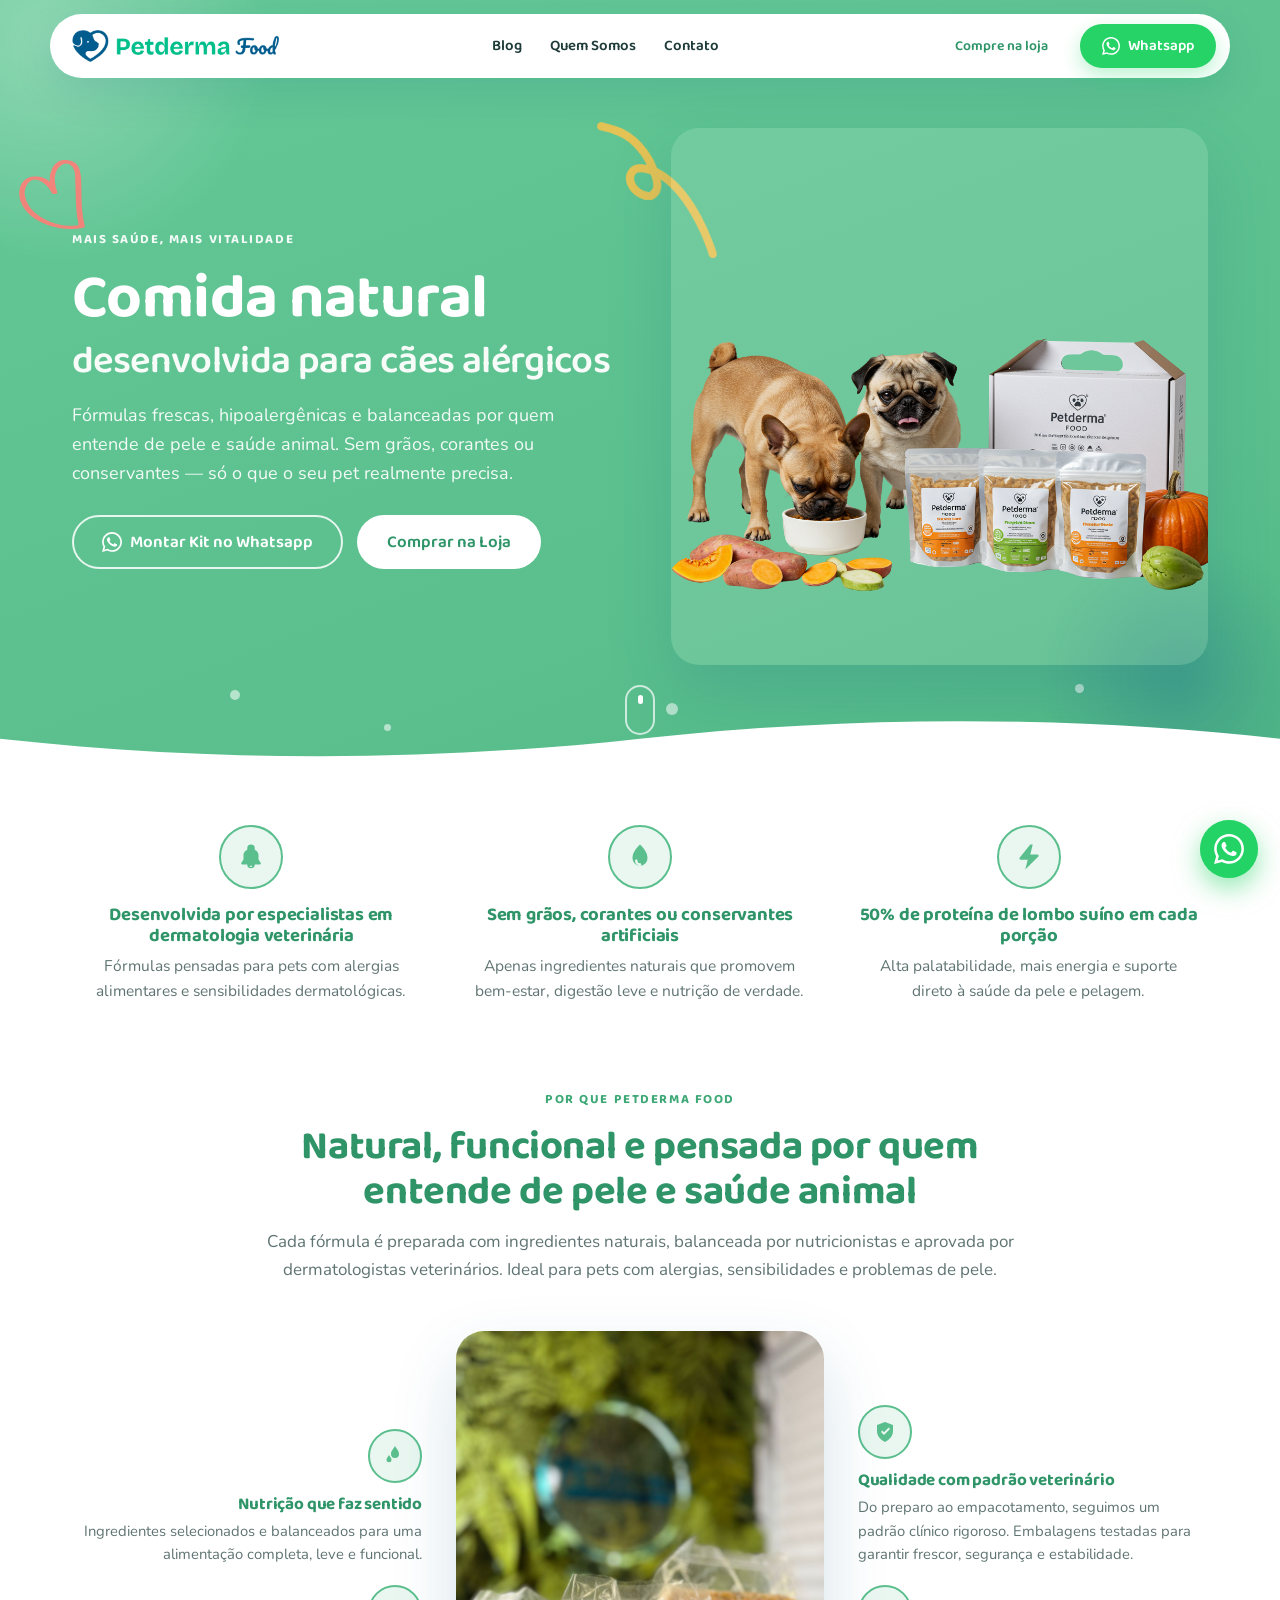
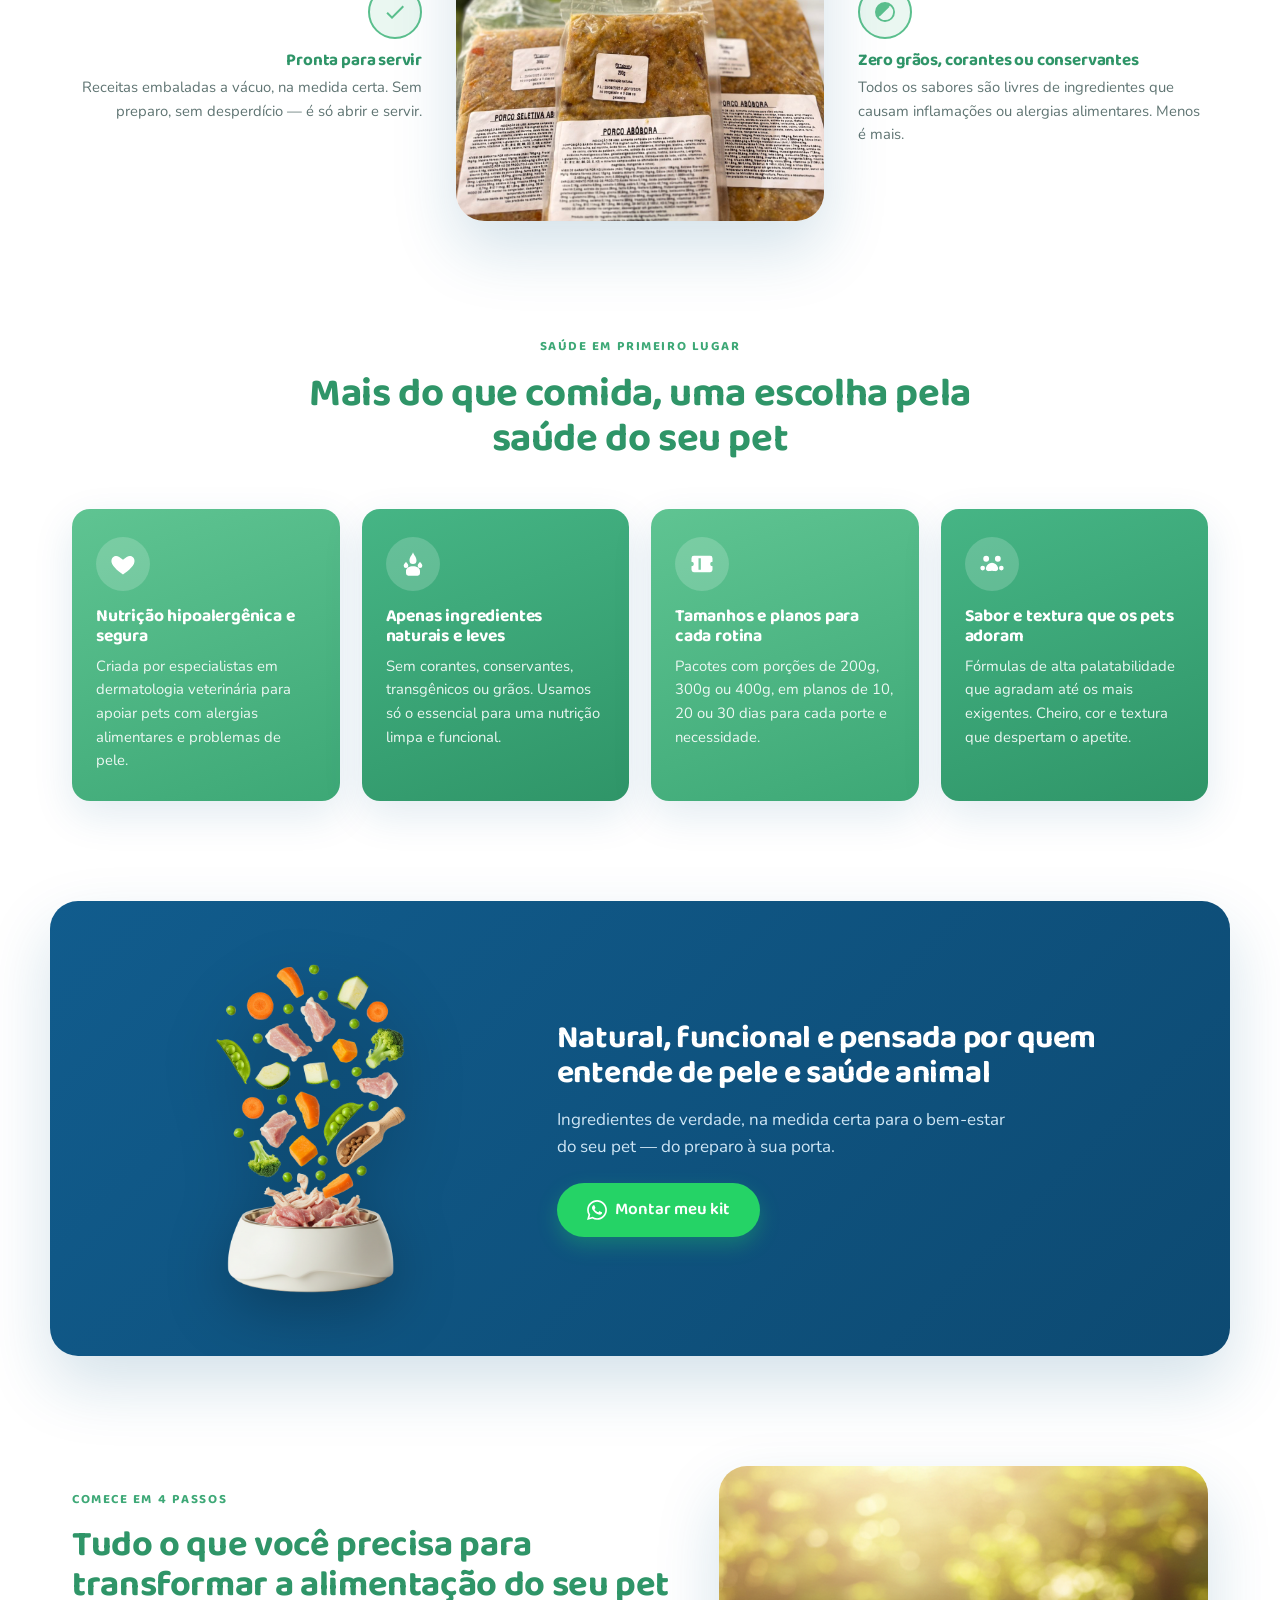
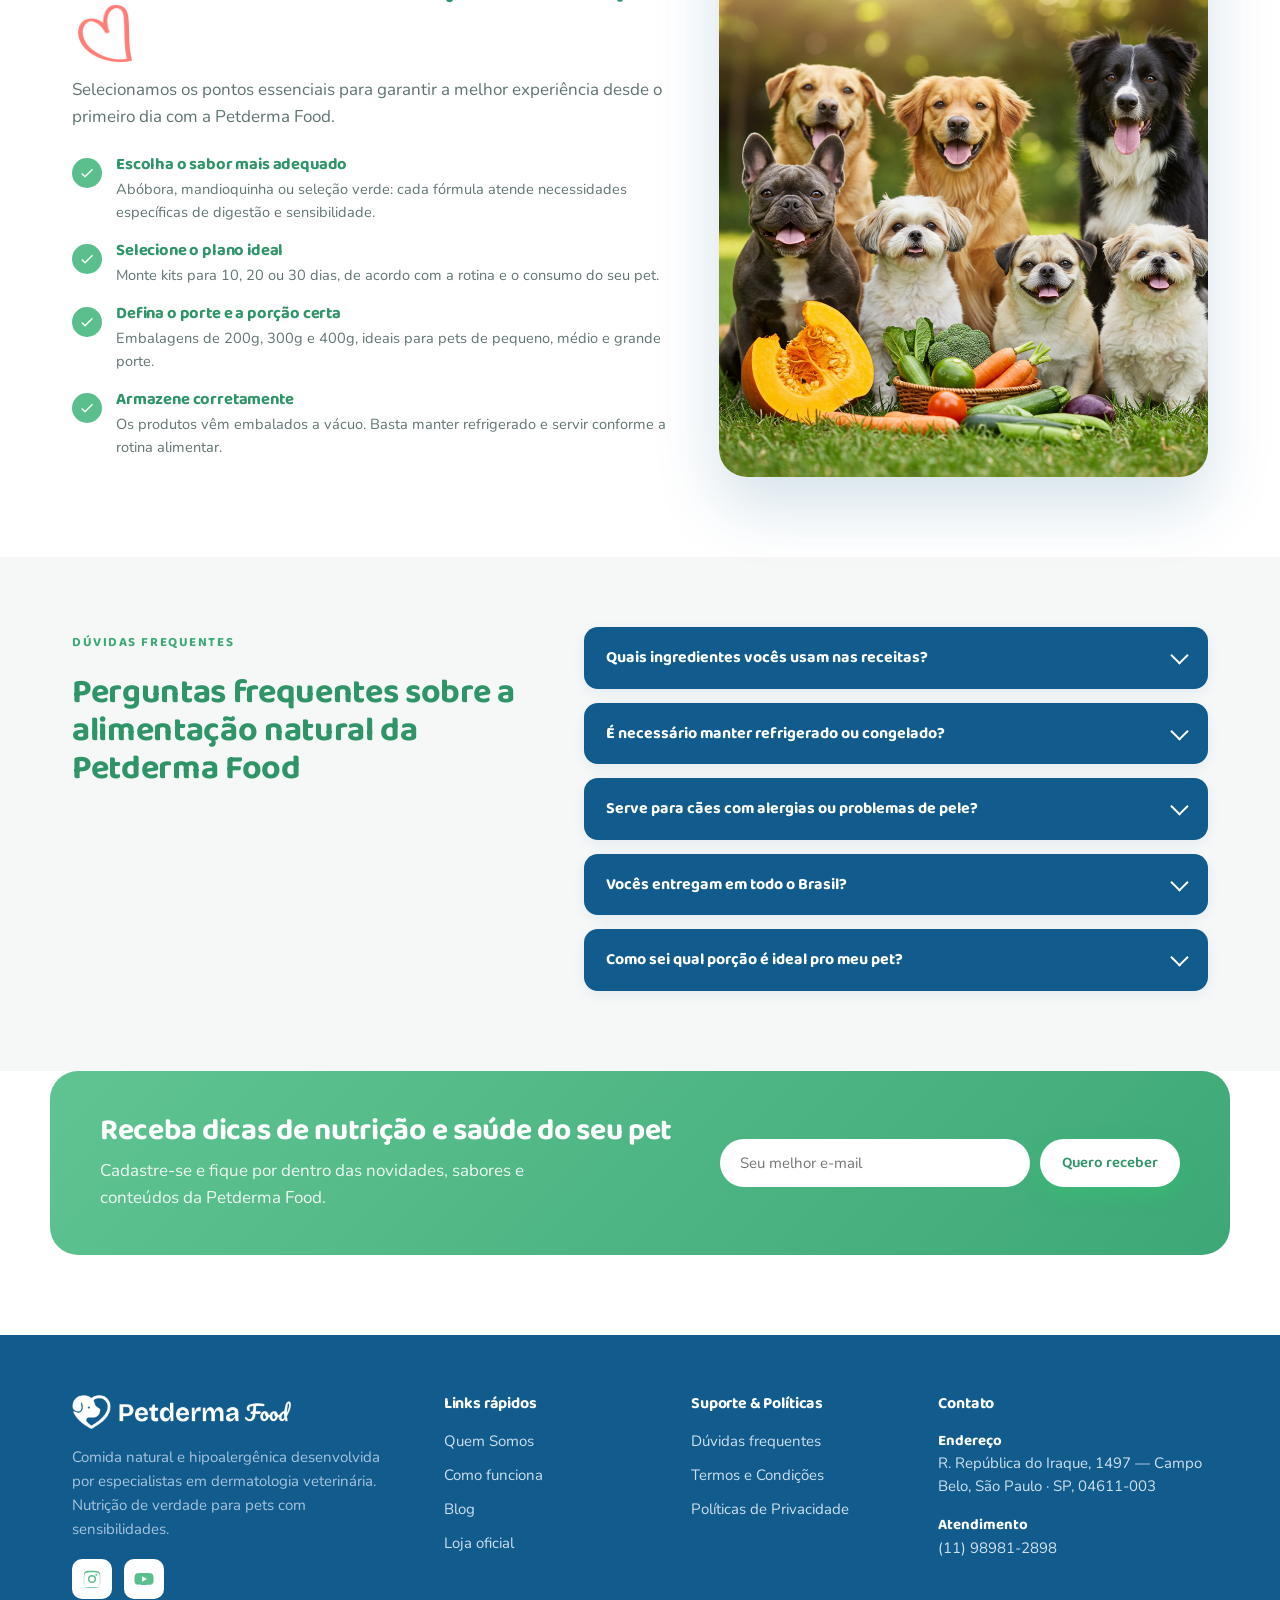
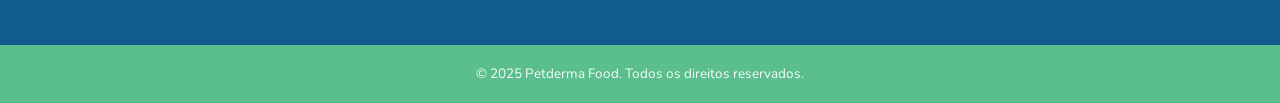
<file: index.html>
<!doctype html>
<html lang="pt-BR">
<head>
<meta charset="UTF-8">
<meta name="viewport" content="width=device-width, initial-scale=1">
<title>Petderma Food — Comida Natural para Cães e Gatos | Hipoalergênica</title>
<meta name="description" content="Comida natural balanceada formulada por veterinários dermatologistas. Hipoalergênica, sem grãos, corantes ou conservantes. Receba fresquinha em casa.">
<link rel="canonical" href="https://petdermafood.com.br/">
<meta name="robots" content="index, follow">

<!-- Open Graph -->
<meta property="og:type" content="website">
<meta property="og:title" content="Ração Natural Premium para Cães e Gatos — Petderma Food">
<meta property="og:description" content="Receitas frescas que cuidam da pele e da pelagem do seu pet. Desenvolvida por especialistas em dermatologia veterinária.">
<meta property="og:image" content="assets/img/hero.png">
<meta property="og:url" content="https://petdermafood.com.br/">
<meta name="twitter:card" content="summary_large_image">

<link rel="icon" type="image/png" href="assets/img/logo-mark.png">
<link rel="preconnect" href="https://fonts.googleapis.com">
<link rel="preconnect" href="https://fonts.gstatic.com" crossorigin>
<link href="https://fonts.googleapis.com/css2?family=Nunito:ital,wght@0,400;0,600;0,700;0,800;0,900;1,700&family=Baloo+2:wght@500;600;700;800&display=swap" rel="stylesheet">
<link rel="stylesheet" href="assets/css/styles.css">
</head>
<body>

<!-- ===== Header (pílula branca flutuante) ===== -->
<header class="header" id="top">
  <div class="header__pill">
    <a href="#top" class="header__logo" aria-label="Petderma Food — início">
      <img src="assets/img/logo.png" alt="Petderma Food" width="200" height="31">
    </a>

    <nav class="nav" id="nav">
      <a href="https://blog.petdermafood.com.br/">Blog</a>
      <a href="#beneficios">Quem Somos</a>
      <a href="#contato">Contato</a>
    </nav>

    <div class="header__actions">
      <a href="https://petdermastore.com.br/" class="btn btn--ghost" target="_blank" rel="noopener">Compre na loja</a>
      <a href="https://api.whatsapp.com/send/?phone=5511989812898&text=Ol%C3%A1%21%20Acessei%20o%20site%20da%20Petderma%20Food%20e%20gostaria%20de%20saber%20como%20funciona%20a%20escolha%20do%20kit%20ideal%20para%20meu%20pet." class="btn btn--whats" target="_blank" rel="noopener">
        <svg viewBox="0 0 24 24" width="18" height="18" aria-hidden="true"><path fill="currentColor" d="M.057 24l1.687-6.163c-1.041-1.804-1.588-3.849-1.587-5.946.003-6.556 5.338-11.891 11.893-11.891 3.181.001 6.167 1.24 8.413 3.488 2.245 2.248 3.481 5.236 3.48 8.414-.003 6.557-5.338 11.892-11.893 11.892-1.99-.001-3.951-.5-5.688-1.448l-6.305 1.654zm6.597-3.807c1.676.995 3.276 1.591 5.392 1.592 5.448 0 9.886-4.434 9.889-9.885.002-5.462-4.415-9.89-9.881-9.892-5.452 0-9.887 4.434-9.889 9.884-.001 2.225.651 3.891 1.746 5.634l-.999 3.648 3.742-.981zm11.387-5.464c-.074-.124-.272-.198-.57-.347-.297-.149-1.758-.868-2.031-.967-.272-.099-.47-.149-.669.149-.198.297-.768.967-.941 1.165-.173.198-.347.223-.644.074-.297-.149-1.255-.462-2.39-1.475-.883-.788-1.48-1.761-1.653-2.059-.173-.297-.018-.458.13-.606.134-.133.297-.347.446-.521.151-.172.2-.296.3-.495.099-.198.05-.372-.025-.521-.075-.148-.669-1.611-.916-2.206-.242-.579-.487-.501-.669-.51l-.57-.01c-.198 0-.52.074-.792.372s-1.04 1.016-1.04 2.479 1.065 2.876 1.213 3.074c.149.198 2.095 3.2 5.076 4.487.709.306 1.263.489 1.694.626.712.226 1.36.194 1.872.118.571-.085 1.758-.719 2.006-1.413.248-.695.248-1.29.173-1.414z"/></svg>
        Whatsapp
      </a>
    </div>

    <button class="nav-toggle" id="navToggle" aria-label="Abrir menu" aria-expanded="false">
      <span></span><span></span><span></span>
    </button>
  </div>
</header>

<!-- ===== Hero (fundo verde) ===== -->
<section class="hero">
  <span class="hero__blob hero__blob--a" aria-hidden="true"></span>
  <span class="hero__blob hero__blob--b" aria-hidden="true"></span>
  <img src="assets/img/doodle-noodle.png" class="hero__doodle hero__doodle--1" alt="" aria-hidden="true">
  <img src="assets/img/doodle-heart.png" class="hero__doodle hero__doodle--2" alt="" aria-hidden="true">
  <div class="container hero__inner">
    <div class="hero__copy">
      <p class="eyebrow eyebrow--light anim" style="--d:.05s">Mais saúde, mais vitalidade</p>
      <h1 class="hero__title anim" style="--d:.15s">Comida natural
        <span class="hero__title-sub">desenvolvida para cães alérgicos</span>
      </h1>
      <p class="hero__lead anim" style="--d:.25s">Fórmulas frescas, hipoalergênicas e balanceadas por quem entende de pele e saúde animal. Sem grãos, corantes ou conservantes — só o que o seu pet realmente precisa.</p>
      <div class="hero__cta anim" style="--d:.35s">
        <a href="https://api.whatsapp.com/send/?phone=5511989812898&text=Ol%C3%A1%21%20Acessei%20o%20site%20da%20Petderma%20Food%20e%20gostaria%20de%20montar%20o%20kit%20ideal%20para%20meu%20pet." class="btn btn--lg btn--hero-outline" target="_blank" rel="noopener">
          <svg viewBox="0 0 24 24" width="20" height="20" aria-hidden="true"><path fill="currentColor" d="M.057 24l1.687-6.163c-1.041-1.804-1.588-3.849-1.587-5.946.003-6.556 5.338-11.891 11.893-11.891 3.181.001 6.167 1.24 8.413 3.488 2.245 2.248 3.481 5.236 3.48 8.414-.003 6.557-5.338 11.892-11.893 11.892-1.99-.001-3.951-.5-5.688-1.448l-6.305 1.654zm6.597-3.807c1.676.995 3.276 1.591 5.392 1.592 5.448 0 9.886-4.434 9.889-9.885.002-5.462-4.415-9.89-9.881-9.892-5.452 0-9.887 4.434-9.889 9.884-.001 2.225.651 3.891 1.746 5.634l-.999 3.648 3.742-.981zm11.387-5.464c-.074-.124-.272-.198-.57-.347-.297-.149-1.758-.868-2.031-.967-.272-.099-.47-.149-.669.149-.198.297-.768.967-.941 1.165-.173.198-.347.223-.644.074-.297-.149-1.255-.462-2.39-1.475-.883-.788-1.48-1.761-1.653-2.059-.173-.297-.018-.458.13-.606.134-.133.297-.347.446-.521.151-.172.2-.296.3-.495.099-.198.05-.372-.025-.521-.075-.148-.669-1.611-.916-2.206-.242-.579-.487-.501-.669-.51l-.57-.01c-.198 0-.52.074-.792.372s-1.04 1.016-1.04 2.479 1.065 2.876 1.213 3.074c.149.198 2.095 3.2 5.076 4.487.709.306 1.263.489 1.694.626.712.226 1.36.194 1.872.118.571-.085 1.758-.719 2.006-1.413.248-.695.248-1.29.173-1.414z"/></svg>
          Montar Kit no Whatsapp
        </a>
        <a href="https://petdermastore.com.br/" class="btn btn--lg btn--hero-solid" target="_blank" rel="noopener">Comprar na Loja</a>
      </div>
    </div>
    <div class="hero__media anim" style="--d:.3s">
      <img src="assets/img/kit-box.png" alt="Kit Petderma Food com cães, caixa e sachês de comida natural" width="1024" height="1024">
    </div>
  </div>
  <span class="hero__spark" style="left:18%;bottom:8%;width:10px;height:10px;animation-duration:7s;animation-delay:0s" aria-hidden="true"></span>
  <span class="hero__spark" style="left:30%;bottom:4%;width:7px;height:7px;animation-duration:9s;animation-delay:1.2s" aria-hidden="true"></span>
  <span class="hero__spark" style="left:52%;bottom:6%;width:12px;height:12px;animation-duration:8s;animation-delay:2.4s" aria-hidden="true"></span>
  <span class="hero__spark" style="left:68%;bottom:3%;width:6px;height:6px;animation-duration:10s;animation-delay:.6s" aria-hidden="true"></span>
  <span class="hero__spark" style="left:84%;bottom:9%;width:9px;height:9px;animation-duration:7.5s;animation-delay:3s" aria-hidden="true"></span>
  <a class="hero__scroll" href="#beneficios" aria-label="Rolar para baixo"></a>
  <svg class="hero__wave" viewBox="0 0 1440 90" preserveAspectRatio="none" aria-hidden="true"><path fill="#ffffff" d="M0 60 C 240 90 480 90 720 60 C 960 30 1200 30 1440 60 L1440 90 L0 90 Z"></path></svg>
</section>

<!-- ===== Highlights ===== -->
<section class="highlights">
  <div class="container highlights__grid">
    <article class="highlight">
      <div class="highlight__icon">
        <svg viewBox="0 0 24 24" width="30" height="30"><path fill="currentColor" d="M12 2a3 3 0 0 0-3 3v1.1A5 5 0 0 0 6 11v3l-1.7 2.6A1 1 0 0 0 5.2 18H9a3 3 0 0 0 6 0h3.8a1 1 0 0 0 .9-1.4L18 14v-3a5 5 0 0 0-3-4.9V5a3 3 0 0 0-3-3zm0 18a1 1 0 0 1-1-1h2a1 1 0 0 1-1 1z"/></svg>
      </div>
      <h3>Desenvolvida por especialistas em dermatologia veterinária</h3>
      <p>Fórmulas pensadas para pets com alergias alimentares e sensibilidades dermatológicas.</p>
    </article>
    <article class="highlight">
      <div class="highlight__icon">
        <svg viewBox="0 0 24 24" width="30" height="30"><path fill="currentColor" d="M12 2C8 6 6 9 6 13a6 6 0 0 0 12 0c0-4-2-7-6-11zm0 17a4 4 0 0 1-4-4c0-.6.4-1 1-1s1 .4 1 1a2 2 0 0 0 2 2c.6 0 1 .4 1 1s-.4 1-1 1z"/></svg>
      </div>
      <h3>Sem grãos, corantes ou conservantes artificiais</h3>
      <p>Apenas ingredientes naturais que promovem bem-estar, digestão leve e nutrição de verdade.</p>
    </article>
    <article class="highlight">
      <div class="highlight__icon">
        <svg viewBox="0 0 24 24" width="30" height="30"><path fill="currentColor" d="M13 2 4.5 12.5a1 1 0 0 0 .8 1.6H11l-2 7.9L19.5 11.5a1 1 0 0 0-.8-1.6H13l2-7.9z"/></svg>
      </div>
      <h3>50% de proteína de lombo suíno em cada porção</h3>
      <p>Alta palatabilidade, mais energia e suporte direto à saúde da pele e pelagem.</p>
    </article>
  </div>
</section>

<!-- ===== Natural, funcional (foto dos pacotes ao centro) ===== -->
<section class="funcional" id="beneficios">
  <div class="container">
    <div class="section-head">
      <p class="eyebrow">Por que Petderma Food</p>
      <h2>Natural, funcional e pensada por quem entende de pele e saúde animal</h2>
      <p class="section-head__lead">Cada fórmula é preparada com ingredientes naturais, balanceada por nutricionistas e aprovada por dermatologistas veterinários. Ideal para pets com alergias, sensibilidades e problemas de pele.</p>
    </div>
    <div class="funcional__grid">
      <div class="funcional__col">
        <div class="feature feature--center">
          <div class="feature__icon"><svg viewBox="0 0 24 24" width="24" height="24"><path fill="currentColor" d="M12 2c1.5 3 4 4.5 4 8a4 4 0 0 1-8 0c0-3.5 2.5-5 4-8zm-6 9c1 2 2.5 2.8 2.5 4.8a2.5 2.5 0 0 1-5 0C3.5 13.8 5 13 6 11z"/></svg></div>
          <h3>Nutrição que faz sentido</h3>
          <p>Ingredientes selecionados e balanceados para uma alimentação completa, leve e funcional.</p>
        </div>
        <div class="feature feature--center">
          <div class="feature__icon"><svg viewBox="0 0 24 24" width="24" height="24"><path fill="currentColor" d="M9 16.2 4.8 12l-1.4 1.4L9 19 21 7l-1.4-1.4z"/></svg></div>
          <h3>Pronta para servir</h3>
          <p>Receitas embaladas a vácuo, na medida certa. Sem preparo, sem desperdício — é só abrir e servir.</p>
        </div>
      </div>
      <div class="funcional__media">
        <span class="blob"></span>
        <img src="assets/img/product-packs.jpg" alt="Pacotes de comida natural Petderma Food embalados a vácuo" width="1200" height="1600">
      </div>
      <div class="funcional__col">
        <div class="feature feature--center">
          <div class="feature__icon"><svg viewBox="0 0 24 24" width="24" height="24"><path fill="currentColor" d="M12 2 4 5v6c0 5 3.4 8.5 8 11 4.6-2.5 8-6 8-11V5l-8-3zm-1 13-3-3 1.4-1.4L11 12.2l4.6-4.6L17 9l-6 6z"/></svg></div>
          <h3>Qualidade com padrão veterinário</h3>
          <p>Do preparo ao empacotamento, seguimos um padrão clínico rigoroso. Embalagens testadas para garantir frescor, segurança e estabilidade.</p>
        </div>
        <div class="feature feature--center">
          <div class="feature__icon"><svg viewBox="0 0 24 24" width="24" height="24"><path fill="currentColor" d="M12 2a10 10 0 1 0 0 20 10 10 0 0 0 0-20zm0 18a8 8 0 0 1-6.3-3.1L17 5.7A8 8 0 0 1 12 20zM6.9 16.3 16.3 6.9A8 8 0 0 0 6.9 16.3z"/></svg></div>
          <h3>Zero grãos, corantes ou conservantes</h3>
          <p>Todos os sabores são livres de ingredientes que causam inflamações ou alergias alimentares. Menos é mais.</p>
        </div>
      </div>
    </div>
  </div>
</section>

<!-- ===== Mais do que comida (4 cards verdes) ===== -->
<section class="value">
  <div class="container">
    <div class="section-head">
      <p class="eyebrow">Saúde em primeiro lugar</p>
      <h2>Mais do que comida, uma escolha pela saúde do seu pet</h2>
    </div>
    <div class="value__grid">
      <article class="value-card">
        <div class="value-card__icon">
          <svg viewBox="0 0 24 24" width="28" height="28"><path fill="currentColor" d="M12 21s-7-4.5-9.3-9C1.2 8.7 2.6 5.5 5.7 5.1 7.6 4.9 9.3 6 12 8.4 14.7 6 16.4 4.9 18.3 5.1c3.1.4 4.5 3.6 3 6.9C19 16.5 12 21 12 21z"/></svg>
        </div>
        <h3>Nutrição hipoalergênica e segura</h3>
        <p>Criada por especialistas em dermatologia veterinária para apoiar pets com alergias alimentares e problemas de pele.</p>
      </article>
      <article class="value-card">
        <div class="value-card__icon">
          <svg viewBox="0 0 24 24" width="28" height="28"><path fill="currentColor" d="M12 2c1 3 3 4 3 7a3 3 0 0 1-6 0c0-3 2-4 3-7zm-6 8c1 1.5 2 2 2 3.5A2 2 0 0 1 4 13.5C4 12 5 11.5 6 10zm12 0c1 1.5 2 2 2 3.5a2 2 0 0 1-4 0c0-1.5 1-2 2-3.5zM12 14c3.3 0 6 1.8 6 4v2a2 2 0 0 1-2 2H8a2 2 0 0 1-2-2v-2c0-2.2 2.7-4 6-4z"/></svg>
        </div>
        <h3>Apenas ingredientes naturais e leves</h3>
        <p>Sem corantes, conservantes, transgênicos ou grãos. Usamos só o essencial para uma nutrição limpa e funcional.</p>
      </article>
      <article class="value-card">
        <div class="value-card__icon">
          <svg viewBox="0 0 24 24" width="28" height="28"><path fill="currentColor" d="M3 7a2 2 0 0 1 2-2h14a2 2 0 0 1 2 2v3a2 2 0 0 0 0 4v3a2 2 0 0 1-2 2H5a2 2 0 0 1-2-2v-3a2 2 0 0 0 0-4V7zm6 0v10h2V7H9z"/></svg>
        </div>
        <h3>Tamanhos e planos para cada rotina</h3>
        <p>Pacotes com porções de 200g, 300g ou 400g, em planos de 10, 20 ou 30 dias para cada porte e necessidade.</p>
      </article>
      <article class="value-card">
        <div class="value-card__icon">
          <svg viewBox="0 0 24 24" width="28" height="28"><path fill="currentColor" d="M7 5a2.5 2.5 0 1 1 0 5 2.5 2.5 0 0 1 0-5zm10 0a2.5 2.5 0 1 1 0 5 2.5 2.5 0 0 1 0-5zM4 13.5a2 2 0 1 1 0 4 2 2 0 0 1 0-4zm16 0a2 2 0 1 1 0 4 2 2 0 0 1 0-4zM12 11c2.5 0 4.5 2 5.2 4.2.5 1.6-.8 3.1-2.4 2.9-.9-.1-1.8-.3-2.8-.3s-1.9.2-2.8.3c-1.6.2-2.9-1.3-2.4-2.9C7.5 13 9.5 11 12 11z"/></svg>
        </div>
        <h3>Sabor e textura que os pets adoram</h3>
        <p>Fórmulas de alta palatabilidade que agradam até os mais exigentes. Cheiro, cor e textura que despertam o apetite.</p>
      </article>
    </div>
  </div>
</section>

<!-- ===== Banner azul (tigela) ===== -->
<section class="banner">
  <div class="container banner__inner">
    <div class="banner__media">
      <img src="assets/img/bowl-fresh.png" alt="Tigela com ingredientes frescos: legumes, proteína e vegetais" width="1024" height="1024">
    </div>
    <div class="banner__copy">
      <h2>Natural, funcional e pensada por quem entende de pele e saúde animal</h2>
      <p>Ingredientes de verdade, na medida certa para o bem-estar do seu pet — do preparo à sua porta.</p>
      <a href="https://api.whatsapp.com/send/?phone=5511989812898&text=Ol%C3%A1%21%20Quero%20montar%20o%20kit%20ideal%20da%20Petderma%20Food%20para%20meu%20pet." class="btn btn--lg btn--whats" target="_blank" rel="noopener">
        <svg viewBox="0 0 24 24" width="20" height="20" aria-hidden="true"><path fill="currentColor" d="M.057 24l1.687-6.163c-1.041-1.804-1.588-3.849-1.587-5.946.003-6.556 5.338-11.891 11.893-11.891 3.181.001 6.167 1.24 8.413 3.488 2.245 2.248 3.481 5.236 3.48 8.414-.003 6.557-5.338 11.892-11.893 11.892-1.99-.001-3.951-.5-5.688-1.448l-6.305 1.654zm6.597-3.807c1.676.995 3.276 1.591 5.392 1.592 5.448 0 9.886-4.434 9.889-9.885.002-5.462-4.415-9.89-9.881-9.892-5.452 0-9.887 4.434-9.889 9.884-.001 2.225.651 3.891 1.746 5.634l-.999 3.648 3.742-.981zm11.387-5.464c-.074-.124-.272-.198-.57-.347-.297-.149-1.758-.868-2.031-.967-.272-.099-.47-.149-.669.149-.198.297-.768.967-.941 1.165-.173.198-.347.223-.644.074-.297-.149-1.255-.462-2.39-1.475-.883-.788-1.48-1.761-1.653-2.059-.173-.297-.018-.458.13-.606.134-.133.297-.347.446-.521.151-.172.2-.296.3-.495.099-.198.05-.372-.025-.521-.075-.148-.669-1.611-.916-2.206-.242-.579-.487-.501-.669-.51l-.57-.01c-.198 0-.52.074-.792.372s-1.04 1.016-1.04 2.479 1.065 2.876 1.213 3.074c.149.198 2.095 3.2 5.076 4.487.709.306 1.263.489 1.694.626.712.226 1.36.194 1.872.118.571-.085 1.758-.719 2.006-1.413.248-.695.248-1.29.173-1.414z"/></svg>
        Montar meu kit
      </a>
    </div>
  </div>
</section>

<!-- ===== Como começar (4 passos + foto grupo de cães) ===== -->
<section class="steps" id="como-funciona">
  <div class="container steps__inner">
    <div class="steps__copy">
      <p class="eyebrow">Comece em 4 passos</p>
      <h2>Tudo o que você precisa para transformar a alimentação do seu pet
        <img src="assets/img/doodle-heart.png" class="steps__doodle" alt="" aria-hidden="true"></h2>
      <p class="steps__lead">Selecionamos os pontos essenciais para garantir a melhor experiência desde o primeiro dia com a Petderma Food.</p>
      <div class="steps__list">
        <div class="stepline"><span class="stepline__check"><svg viewBox="0 0 24 24" width="16" height="16"><path fill="currentColor" d="M9 16.2 4.8 12l-1.4 1.4L9 19 21 7l-1.4-1.4z"/></svg></span>
          <div><h3>Escolha o sabor mais adequado</h3><p>Abóbora, mandioquinha ou seleção verde: cada fórmula atende necessidades específicas de digestão e sensibilidade.</p></div></div>
        <div class="stepline"><span class="stepline__check"><svg viewBox="0 0 24 24" width="16" height="16"><path fill="currentColor" d="M9 16.2 4.8 12l-1.4 1.4L9 19 21 7l-1.4-1.4z"/></svg></span>
          <div><h3>Selecione o plano ideal</h3><p>Monte kits para 10, 20 ou 30 dias, de acordo com a rotina e o consumo do seu pet.</p></div></div>
        <div class="stepline"><span class="stepline__check"><svg viewBox="0 0 24 24" width="16" height="16"><path fill="currentColor" d="M9 16.2 4.8 12l-1.4 1.4L9 19 21 7l-1.4-1.4z"/></svg></span>
          <div><h3>Defina o porte e a porção certa</h3><p>Embalagens de 200g, 300g e 400g, ideais para pets de pequeno, médio e grande porte.</p></div></div>
        <div class="stepline"><span class="stepline__check"><svg viewBox="0 0 24 24" width="16" height="16"><path fill="currentColor" d="M9 16.2 4.8 12l-1.4 1.4L9 19 21 7l-1.4-1.4z"/></svg></span>
          <div><h3>Armazene corretamente</h3><p>Os produtos vêm embalados a vácuo. Basta manter refrigerado e servir conforme a rotina alimentar.</p></div></div>
      </div>
    </div>
    <div class="steps__media">
      <img src="assets/img/dogs-veggies.png" alt="Vários cães felizes ao redor de legumes frescos" width="896" height="1280">
    </div>
  </div>
</section>

<!-- ===== FAQ (barras azuis) ===== -->
<section class="faq" id="faq">
  <div class="container faq__inner">
    <div class="faq__head">
      <p class="eyebrow">Dúvidas frequentes</p>
      <h2>Perguntas frequentes sobre a alimentação natural da Petderma Food</h2>
    </div>
    <div class="faq__list">
      <details class="acc">
        <summary>Quais ingredientes vocês usam nas receitas?</summary>
        <div class="acc__body"><p>Usamos apenas ingredientes 100% naturais como abóbora, mandioquinha, chuchu, ervilha, proteína de lombo suíno e banha suína. Sem grãos, corantes ou conservantes.</p></div>
      </details>
      <details class="acc">
        <summary>É necessário manter refrigerado ou congelado?</summary>
        <div class="acc__body"><p>Sim! Por ser um alimento fresco e embalado a vácuo, o ideal é manter congelado. Após aberto, deve ser consumido em até 48h.</p></div>
      </details>
      <details class="acc">
        <summary>Serve para cães com alergias ou problemas de pele?</summary>
        <div class="acc__body"><p>Sim! Nossas fórmulas foram desenvolvidas por especialistas em dermatologia veterinária com foco em pets com sensibilidades alimentares e dermatites.</p></div>
      </details>
      <details class="acc">
        <summary>Vocês entregam em todo o Brasil?</summary>
        <div class="acc__body"><p>Atualmente realizamos entregas em regiões específicas. Fale com nosso time no WhatsApp para verificar a disponibilidade na sua área.</p></div>
      </details>
      <details class="acc">
        <summary>Como sei qual porção é ideal pro meu pet?</summary>
        <div class="acc__body">
          <p>A quantidade diária recomendada varia de acordo com o peso do seu cão. Veja a sugestão de consumo:</p>
          <table class="portion">
            <thead><tr><th>Peso do pet</th><th>Quantidade diária recomendada</th></tr></thead>
            <tbody>
              <tr><td>até 4 kg</td><td>200 g</td></tr>
              <tr><td>de 4 a 7 kg</td><td>300 g</td></tr>
              <tr><td>de 7 a 9 kg</td><td>350 g</td></tr>
              <tr><td>de 9 a 13 kg</td><td>400 g</td></tr>
              <tr><td>de 13 a 16 kg</td><td>500 g</td></tr>
              <tr><td>de 16 a 20 kg</td><td>600 g</td></tr>
            </tbody>
          </table>
          <p class="portion__note">📌 Importante: caso o seu pet pese mais de 20 kg, entre em contato pelo WhatsApp para uma recomendação personalizada.</p>
        </div>
      </details>
    </div>
  </div>
</section>


<!-- ===== Newsletter ===== -->
<section class="newsletter">
  <div class="container newsletter__inner">
    <div class="newsletter__copy">
      <h2>Receba dicas de nutrição e saúde do seu pet</h2>
      <p>Cadastre-se e fique por dentro das novidades, sabores e conteúdos da Petderma Food.</p>
    </div>
    <form class="newsletter__form" onsubmit="return false;">
      <input type="email" placeholder="Seu melhor e-mail" aria-label="Seu e-mail" required>
      <button type="submit" class="btn btn--whats">Quero receber</button>
    </form>
  </div>
</section>

<!-- ===== Footer (azul) ===== -->
<footer class="footer" id="contato">
  <div class="container footer__inner">
    <div class="footer__brand">
      <img src="assets/img/logo.png" alt="Petderma Food" width="200" height="31">
      <p>Comida natural e hipoalergênica desenvolvida por especialistas em dermatologia veterinária. Nutrição de verdade para pets com sensibilidades.</p>
      <div class="footer__social">
        <a href="https://www.instagram.com/petderma/" target="_blank" rel="noopener" aria-label="Instagram">
          <svg viewBox="0 0 24 24" width="20" height="20"><path fill="currentColor" d="M12 2.2c3.2 0 3.6 0 4.9.1 1.2.1 1.8.3 2.2.4.6.2 1 .5 1.4.9.4.4.7.8.9 1.4.2.4.4 1 .4 2.2.1 1.3.1 1.7.1 4.9s0 3.6-.1 4.9c-.1 1.2-.3 1.8-.4 2.2-.2.6-.5 1-.9 1.4-.4.4-.8.7-1.4.9-.4.2-1 .4-2.2.4-1.3.1-1.7.1-4.9.1s-3.6 0-4.9-.1c-1.2-.1-1.8-.3-2.2-.4-.6-.2-1-.5-1.4-.9-.4-.4-.7-.8-.9-1.4-.2-.4-.4-1-.4-2.2C2.2 15.6 2.2 15.2 2.2 12s0-3.6.1-4.9c.1-1.2.3-1.8.4-2.2.2-.6.5-1 .9-1.4.4-.4.8-.7 1.4-.9.4-.2 1-.4 2.2-.4C8.4 2.2 8.8 2.2 12 2.2zm0 1.8c-3.1 0-3.5 0-4.7.1-1.1.1-1.7.2-2.1.4-.5.2-.9.4-1.3.8-.4.4-.6.8-.8 1.3-.2.4-.3 1-.4 2.1-.1 1.2-.1 1.6-.1 4.7s0 3.5.1 4.7c.1 1.1.2 1.7.4 2.1.2.5.4.9.8 1.3.4.4.8.6 1.3.8.4.2 1 .3 2.1.4 1.2.1 1.6.1 4.7.1s3.5 0 4.7-.1c1.1-.1 1.7-.2 2.1-.4.5-.2.9-.4 1.3-.8.4-.4.6-.8.8-1.3.2-.4.3-1 .4-2.1.1-1.2.1-1.6.1-4.7s0-3.5-.1-4.7c-.1-1.1-.2-1.7-.4-2.1-.2-.5-.4-.9-.8-1.3-.4-.4-.8-.6-1.3-.8-.4-.2-1-.3-2.1-.4-1.2-.1-1.6-.1-4.7-.1zm0 3.1a4.9 4.9 0 1 1 0 9.8 4.9 4.9 0 0 1 0-9.8zm0 8a3.1 3.1 0 1 0 0-6.2 3.1 3.1 0 0 0 0 6.2zm6.3-8.2a1.1 1.1 0 1 1-2.3 0 1.1 1.1 0 0 1 2.3 0z"/></svg>
        </a>
        <a href="https://www.youtube.com/channel/UCTgaF30wuaPQPPr2kEYxoRw" target="_blank" rel="noopener" aria-label="YouTube">
          <svg viewBox="0 0 24 24" width="20" height="20"><path fill="currentColor" d="M23 7.5a3 3 0 0 0-2.1-2.1C19 4.9 12 4.9 12 4.9s-7 0-8.9.5A3 3 0 0 0 1 7.5C.5 9.4.5 12 .5 12s0 2.6.5 4.5a3 3 0 0 0 2.1 2.1c1.9.5 8.9.5 8.9.5s7 0 8.9-.5a3 3 0 0 0 2.1-2.1c.5-1.9.5-4.5.5-4.5s0-2.6-.5-4.5zM9.8 15.3V8.7l5.7 3.3-5.7 3.3z"/></svg>
        </a>
      </div>
    </div>

    <div class="footer__col">
      <h3>Links rápidos</h3>
      <ul>
        <li><a href="#beneficios">Quem Somos</a></li>
        <li><a href="#como-funciona">Como funciona</a></li>
        <li><a href="https://blog.petdermafood.com.br/">Blog</a></li>
        <li><a href="https://petdermastore.com.br/" target="_blank" rel="noopener">Loja oficial</a></li>
      </ul>
    </div>

    <div class="footer__col">
      <h3>Suporte &amp; Políticas</h3>
      <ul>
        <li><a href="#faq">Dúvidas frequentes</a></li>
        <li><a href="#">Termos e Condições</a></li>
        <li><a href="#">Políticas de Privacidade</a></li>
      </ul>
    </div>

    <div class="footer__col">
      <h3>Contato</h3>
      <p class="footer__contact"><strong>Endereço</strong><br>R. República do Iraque, 1497 — Campo Belo, São Paulo · SP, 04611-003</p>
      <p class="footer__contact"><strong>Atendimento</strong><br><a href="https://api.whatsapp.com/send/?phone=5511989812898">(11) 98981-2898</a></p>
    </div>
  </div>
  <div class="footer__bottom">
    <div class="container">© 2025 Petderma Food. Todos os direitos reservados.</div>
  </div>
</footer>

<!-- Floating WhatsApp -->
<a href="https://api.whatsapp.com/send/?phone=5511989812898&text=Ol%C3%A1%21%20Vim%20pelo%20site%20da%20Petderma%20Food." class="fab-whats" target="_blank" rel="noopener" aria-label="Fale conosco no WhatsApp">
  <svg viewBox="0 0 24 24" width="30" height="30"><path fill="currentColor" d="M.057 24l1.687-6.163c-1.041-1.804-1.588-3.849-1.587-5.946.003-6.556 5.338-11.891 11.893-11.891 3.181.001 6.167 1.24 8.413 3.488 2.245 2.248 3.481 5.236 3.48 8.414-.003 6.557-5.338 11.892-11.893 11.892-1.99-.001-3.951-.5-5.688-1.448l-6.305 1.654zm6.597-3.807c1.676.995 3.276 1.591 5.392 1.592 5.448 0 9.886-4.434 9.889-9.885.002-5.462-4.415-9.89-9.881-9.892-5.452 0-9.887 4.434-9.889 9.884-.001 2.225.651 3.891 1.746 5.634l-.999 3.648 3.742-.981zm11.387-5.464c-.074-.124-.272-.198-.57-.347-.297-.149-1.758-.868-2.031-.967-.272-.099-.47-.149-.669.149-.198.297-.768.967-.941 1.165-.173.198-.347.223-.644.074-.297-.149-1.255-.462-2.39-1.475-.883-.788-1.48-1.761-1.653-2.059-.173-.297-.018-.458.13-.606.134-.133.297-.347.446-.521.151-.172.2-.296.3-.495.099-.198.05-.372-.025-.521-.075-.148-.669-1.611-.916-2.206-.242-.579-.487-.501-.669-.51l-.57-.01c-.198 0-.52.074-.792.372s-1.04 1.016-1.04 2.479 1.065 2.876 1.213 3.074c.149.198 2.095 3.2 5.076 4.487.709.306 1.263.489 1.694.626.712.226 1.36.194 1.872.118.571-.085 1.758-.719 2.006-1.413.248-.695.248-1.29.173-1.414z"/></svg>
</a>

<script src="assets/js/script.js" defer></script>

<!-- ===== Dados estruturados (SEO) ===== -->
<script type="application/ld+json">
{
  "@context": "https://schema.org",
  "@graph": [
    {
      "@type": "Organization",
      "@id": "https://petdermafood.com.br/#organization",
      "name": "Petderma Food",
      "url": "https://petdermafood.com.br/",
      "logo": "https://petdermafood.com.br/assets/img/logo.png",
      "description": "Linha de alimentação natural e hipoalergênica para cães e gatos, desenvolvida por especialistas em dermatologia veterinária.",
      "sameAs": ["https://www.instagram.com/petderma/", "https://www.youtube.com/channel/UCTgaF30wuaPQPPr2kEYxoRw"],
      "address": {"@type": "PostalAddress", "streetAddress": "R. República do Iraque, 1497 - Campo Belo", "addressLocality": "São Paulo", "addressRegion": "SP", "postalCode": "04611-003", "addressCountry": "BR"},
      "contactPoint": {"@type": "ContactPoint", "telephone": "+55-11-98981-2898", "contactType": "customer service", "areaServed": "BR", "availableLanguage": "Portuguese"}
    },
    {
      "@type": "WebSite",
      "@id": "https://petdermafood.com.br/#website",
      "url": "https://petdermafood.com.br/",
      "name": "Petderma Food",
      "publisher": {"@id": "https://petdermafood.com.br/#organization"},
      "inLanguage": "pt-BR"
    },
    {
      "@type": "Product",
      "name": "Petderma Food — Comida Natural Hipoalergênica",
      "image": "https://petdermafood.com.br/assets/img/kit-box.png",
      "description": "Comida natural e hipoalergênica para cães e gatos, com 50% de proteína de lombo suíno, sem grãos, corantes ou conservantes. Desenvolvida por dermatologistas veterinários.",
      "brand": {"@id": "https://petdermafood.com.br/#organization"},
      "category": "Alimentação natural para pets",
      "audience": {"@type": "PeopleAudience", "suggestedMinAge": 0},
      "offers": {"@type": "AggregateOffer", "priceCurrency": "BRL", "availability": "https://schema.org/InStock", "url": "https://petdermastore.com.br/"}
    },
    {
      "@type": "FAQPage",
      "mainEntity": [
        {"@type": "Question", "name": "Quais ingredientes vocês usam nas receitas?", "acceptedAnswer": {"@type": "Answer", "text": "Usamos apenas ingredientes 100% naturais como abóbora, mandioquinha, chuchu, ervilha, proteína de lombo suíno e banha suína. Sem grãos, corantes ou conservantes."}},
        {"@type": "Question", "name": "É necessário manter refrigerado ou congelado?", "acceptedAnswer": {"@type": "Answer", "text": "Sim! Por ser um alimento fresco e embalado a vácuo, o ideal é manter congelado. Após aberto, deve ser consumido em até 48h."}},
        {"@type": "Question", "name": "Serve para cães com alergias ou problemas de pele?", "acceptedAnswer": {"@type": "Answer", "text": "Sim! Nossas fórmulas foram desenvolvidas por especialistas em dermatologia veterinária com foco em pets com sensibilidades alimentares e dermatites."}},
        {"@type": "Question", "name": "Vocês entregam em todo o Brasil?", "acceptedAnswer": {"@type": "Answer", "text": "Atualmente realizamos entregas em regiões específicas. Fale com nosso time no WhatsApp para verificar a disponibilidade na sua área."}},
        {"@type": "Question", "name": "Como sei qual porção é ideal pro meu pet?", "acceptedAnswer": {"@type": "Answer", "text": "A quantidade diária varia conforme o peso: até 4kg 200g, 4-7kg 300g, 7-9kg 350g, 9-13kg 400g, 13-16kg 500g, 16-20kg 600g. Acima de 20kg, fale com nosso time para recomendação personalizada."}}
      ]
    }
  ]
}
</script>
</body>
</html>
</file>
<file: assets/css/styles.css>
/* ============================================================
   Petderma Food — design system
   Brand: green #5abf8d (primary)  ·  blue #115c8d (secondary)
   ============================================================ */
:root{
  --green:#5abf8d;
  --green-dark:#3da876;
  --green-deep:#2f9568;
  --green-soft:#eaf7f1;
  --blue:#115c8d;
  --blue-dark:#0d4a72;
  --ink:#1f3b39;
  --muted:#5f7472;
  --line:#e7eceb;
  --bg:#ffffff;
  --whats:#25d366;
  --radius:18px;
  --radius-lg:28px;
  --shadow-sm:0 4px 14px rgba(17,92,141,.08);
  --shadow:0 14px 40px rgba(17,92,141,.12);
  --shadow-lg:0 28px 64px rgba(17,92,141,.18);
  --container:1180px;
  --font:'Nunito',system-ui,-apple-system,Segoe UI,Roboto,sans-serif;
  --display:'Baloo 2','Nunito',system-ui,sans-serif;
}

*{box-sizing:border-box}
html{scroll-behavior:smooth;-webkit-text-size-adjust:100%;scroll-padding-top:96px}
body{margin:0;font-family:var(--font);color:var(--ink);background:var(--bg);
  line-height:1.6;font-size:17px;overflow-x:hidden}
img{max-width:100%;display:block;height:auto}
a{color:inherit;text-decoration:none}
h1,h2,h3{font-family:var(--display);line-height:1.12;margin:0;color:var(--green-deep);font-weight:700;letter-spacing:-.01em}
p{margin:0}
.container{width:100%;max-width:var(--container);margin-inline:auto;padding-inline:22px}

/* ---------- Buttons ---------- */
.btn{--bg:var(--green);--fg:#fff;
  display:inline-flex;align-items:center;gap:8px;justify-content:center;
  background:var(--bg);color:var(--fg);font-family:var(--display);font-weight:600;
  font-size:15px;padding:11px 20px;border-radius:999px;border:2px solid transparent;
  cursor:pointer;transition:transform .15s ease,box-shadow .2s ease,background .2s ease,color .2s;
  white-space:nowrap;line-height:1}
.btn:hover{transform:translateY(-2px)}
.btn--lg{font-size:17px;padding:15px 28px}
.btn--whats{--bg:var(--whats);box-shadow:0 8px 20px rgba(37,211,102,.3)}
.btn--whats:hover{--bg:#1fb957}
.btn--ghost{background:transparent;color:var(--green-deep);border-color:transparent}
.btn--ghost:hover{background:var(--green-soft)}
/* hero (sobre fundo verde) */
.btn--hero-outline{background:transparent;color:#fff;border-color:rgba(255,255,255,.85)}
.btn--hero-outline:hover{background:#fff;color:var(--green-deep);border-color:#fff}
.btn--hero-solid{background:#fff;color:var(--green-deep)}
.btn--hero-solid:hover{background:#f1fbf6}

/* ---------- Eyebrow / section heads ---------- */
.eyebrow{display:inline-block;font-family:var(--display);font-weight:700;
  color:var(--green-dark);text-transform:uppercase;letter-spacing:.12em;
  font-size:13px;margin-bottom:14px}
.eyebrow--light{color:rgba(255,255,255,.92)}
.section-head{max-width:760px;margin:0 auto 48px;text-align:center}
.section-head h2{font-size:clamp(26px,4vw,40px)}
.section-head__lead{margin-top:14px;color:var(--muted)}

/* ---------- Header (pílula branca flutuante) ---------- */
.header{position:fixed;top:0;left:0;right:0;z-index:50;padding:14px 22px;
  transition:padding .3s ease}
.header.is-scrolled{padding:8px 22px}
.header__pill{max-width:var(--container);margin-inline:auto;background:#fff;
  border-radius:999px;box-shadow:var(--shadow);display:flex;align-items:center;
  gap:18px;padding:10px 14px 10px 22px;transition:box-shadow .3s ease}
.header.is-scrolled .header__pill{box-shadow:0 8px 30px rgba(17,92,141,.16)}
.header__logo img{height:32px;width:auto}
.nav{display:flex;gap:28px;flex:1;justify-content:center;font-family:var(--display);font-weight:600;font-size:15px}
.nav a{color:var(--ink);position:relative;padding:4px 0}
.nav a:hover{color:var(--green-deep)}
.header__actions{display:flex;gap:10px;align-items:center}
.btn--ghost{font-size:14px}
.nav-toggle{display:none;flex-direction:column;gap:5px;background:none;border:0;
  cursor:pointer;padding:8px;margin-left:auto}
.nav-toggle span{width:24px;height:2.5px;background:var(--green-deep);border-radius:2px;transition:.25s}

/* ---------- Hero (fundo verde) ---------- */
.hero{position:relative;padding:128px 0 96px;overflow:hidden;
  background:linear-gradient(160deg,#63c896 0%,var(--green) 45%,var(--green-dark) 100%);
  background-size:160% 160%;animation:gradShift 14s ease-in-out infinite}
@keyframes gradShift{0%,100%{background-position:0% 50%}50%{background-position:100% 50%}}
.hero__inner{position:relative;z-index:2;display:grid;grid-template-columns:1.02fr .98fr;gap:40px;align-items:center}
.hero__copy{color:#fff}
.hero__title{font-size:clamp(36px,5.6vw,62px);color:#fff;text-transform:none}
.hero__title-sub{display:block;font-size:.62em;font-weight:600;margin-top:6px;color:rgba(255,255,255,.95)}
.hero__lead{margin-top:18px;font-size:18px;color:rgba(255,255,255,.92);max-width:520px}
.hero__cta{display:flex;gap:14px;margin-top:28px;flex-wrap:wrap}
.hero__media{position:relative}
.hero__media img{border-radius:var(--radius-lg);box-shadow:var(--shadow-lg);
  background:rgba(255,255,255,.12);animation:heroFloat 5s ease-in-out infinite}
@keyframes heroFloat{0%{transform:rotate(-1.5deg) translateY(0)}50%{transform:rotate(1deg) translateY(-22px)}100%{transform:rotate(-1.5deg) translateY(0)}}
/* blobs decorativos no fundo */
.hero__blob{position:absolute;border-radius:50%;filter:blur(6px);z-index:0;pointer-events:none;
  background:radial-gradient(circle at 35% 35%,rgba(255,255,255,.28),transparent 70%)}
.hero__blob--a{width:360px;height:360px;top:-90px;left:-80px;animation:blobA 16s ease-in-out infinite}
.hero__blob--b{width:280px;height:280px;bottom:-60px;right:-40px;
  background:radial-gradient(circle at 50% 50%,rgba(17,92,141,.25),transparent 70%);
  animation:blobB 18s ease-in-out infinite}
@keyframes blobA{50%{transform:translate(40px,30px) scale(1.1)}}
@keyframes blobB{50%{transform:translate(-30px,-20px) scale(1.12)}}
.hero__doodle{position:absolute;z-index:1;pointer-events:none;opacity:.9}
.hero__doodle--1{width:120px;top:16%;right:44%;animation:float 6s ease-in-out infinite}
.hero__doodle--2{width:66px;top:21%;left:1.5%;animation:float 7.5s ease-in-out infinite reverse}
@keyframes float{50%{transform:translateY(-14px)}}
/* divisória curva hero -> seção branca */
.hero__wave{position:absolute;left:0;right:0;bottom:-1px;width:100%;height:70px;z-index:3;display:block}

/* ---------- Entrada / reveal genérico ---------- */
@keyframes fadeUp{from{opacity:0;transform:translateY(26px)}to{opacity:1;transform:none}}
.anim{opacity:0;animation:fadeUp .7s cubic-bezier(.22,1,.36,1) var(--d,0s) forwards}
/* segurança: se a animação não rodar, o conteúdo aparece mesmo assim */
.is-loaded .anim{opacity:1}

/* indicador de rolagem (bouncing) */
.hero__scroll{position:absolute;left:50%;bottom:26px;transform:translateX(-50%);z-index:4;
  width:30px;height:50px;border:2.5px solid rgba(255,255,255,.7);border-radius:16px;display:grid;justify-items:center}
.hero__scroll::before{content:"";width:5px;height:9px;border-radius:3px;background:#fff;margin-top:8px;
  animation:scrollDot 1.6s ease-in-out infinite}
@keyframes scrollDot{0%{opacity:0;transform:translateY(-4px)}40%{opacity:1}80%{opacity:0;transform:translateY(14px)}}

/* partículas flutuantes no hero */
.hero__spark{position:absolute;z-index:1;border-radius:50%;background:rgba(255,255,255,.55);
  pointer-events:none;animation:rise linear infinite}
@keyframes rise{0%{transform:translateY(20px) scale(.6);opacity:0}
  15%{opacity:.8}85%{opacity:.8}100%{transform:translateY(-220px) scale(1);opacity:0}}

/* brilho deslizante nos botões */
.btn--whats,.btn--hero-solid,.btn--hero-outline{position:relative;overflow:hidden}
.btn--whats::after,.btn--hero-solid::after{content:"";position:absolute;top:0;left:-120%;width:60%;height:100%;
  background:linear-gradient(100deg,transparent,rgba(255,255,255,.5),transparent);
  transform:skewX(-20deg);animation:shine 3.6s ease-in-out infinite}
@keyframes shine{0%,60%{left:-120%}100%{left:160%}}

/* respeita usuários com "reduzir movimento": desliga só os loops, mantém entradas e hovers */
@media(prefers-reduced-motion:reduce){
  .anim{opacity:1;animation:none}
  .hero,.hero__media img,.hero__blob,.hero__doodle,.hero__spark,.hero__scroll::before,
  .btn--whats::after,.btn--hero-solid::after,.fab-whats::before{animation:none!important}
  .hero__spark,.hero__scroll{display:none}
}

/* ---------- Highlights ---------- */
.highlights{padding:64px 0 10px}
.highlights__grid{display:grid;grid-template-columns:repeat(3,1fr);gap:30px}
.highlight{text-align:center;padding:0 10px}
.highlight__icon{width:64px;height:64px;border-radius:50%;display:grid;place-items:center;
  margin:0 auto 16px;color:var(--green);border:2px solid var(--green);background:var(--green-soft);
  transition:transform .35s cubic-bezier(.22,1,.36,1),background .3s,color .3s}
.highlight:hover .highlight__icon{transform:translateY(-6px) scale(1.08) rotate(-6deg);
  background:var(--green);color:#fff}
.highlight h3{font-size:18.5px;margin-bottom:8px;color:var(--green-deep)}
.highlight p{color:var(--muted);font-size:15.5px}

/* ---------- Natural funcional (foto pacotes ao centro) ---------- */
.funcional{padding:70px 0 80px}
.funcional__grid{display:grid;grid-template-columns:1fr 1.05fr 1fr;gap:34px;align-items:center;margin-top:10px}
.funcional__media{position:relative;display:grid;place-items:center}
.funcional__media img{position:relative;z-index:2;width:100%;border-radius:var(--radius-lg);
  box-shadow:var(--shadow-lg);max-height:520px;object-fit:cover}
.blob{position:absolute;inset:auto;width:90%;aspect-ratio:1;
  background:radial-gradient(circle,#d6f0e3,transparent 70%);border-radius:50%}
.feature--center{text-align:center;margin:18px 0}
.funcional__col:first-child .feature--center{text-align:right}
.funcional__col:last-child .feature--center{text-align:left}
.feature__icon{width:54px;height:54px;border-radius:50%;display:grid;place-items:center;
  margin-bottom:12px;color:var(--green);border:2px solid var(--green);background:var(--green-soft)}
.funcional__col:first-child .feature__icon{margin-left:auto}
.feature h3{font-size:17px;margin-bottom:6px;color:var(--green-deep)}
.feature p{font-size:14.8px;color:var(--muted)}

/* ---------- Mais do que comida (cards verdes) ---------- */
.value{padding:30px 0 80px}
.value__grid{display:grid;grid-template-columns:repeat(4,1fr);gap:22px}
.value-card{background:linear-gradient(160deg,#5fc492,var(--green-dark));color:#fff;
  border-radius:var(--radius);padding:28px 24px;box-shadow:var(--shadow);transition:.2s}
.value-card:nth-child(even){background:linear-gradient(160deg,#46b585,var(--green-deep))}
.value-card{transition:transform .35s cubic-bezier(.22,1,.36,1),box-shadow .3s}
.value-card:hover{transform:translateY(-10px) rotate(-1.2deg);box-shadow:var(--shadow-lg)}
.value-card__icon{width:54px;height:54px;border-radius:50%;display:grid;place-items:center;
  background:rgba(255,255,255,.18);color:#fff;margin-bottom:16px;transition:transform .4s}
.value-card:hover .value-card__icon{transform:scale(1.12) rotate(8deg)}
.value-card h3{color:#fff;font-size:17.5px;margin-bottom:8px}
.value-card p{color:rgba(255,255,255,.9);font-size:14.8px}

/* ---------- Banner azul (tigela) ---------- */
.banner{padding:20px 0 80px}
.banner__inner{background:linear-gradient(135deg,var(--blue) 0%,var(--blue-dark) 100%);
  border-radius:var(--radius-lg);padding:46px 54px;display:grid;
  grid-template-columns:.8fr 1.2fr;gap:40px;align-items:center;box-shadow:var(--shadow-lg);overflow:hidden}
.banner__media img{width:88%;margin-inline:auto;filter:drop-shadow(0 18px 30px rgba(0,0,0,.25))}
.banner__copy h2{color:#fff;font-size:clamp(22px,3vw,32px)}
.banner__copy p{color:#cfe6f5;margin-top:14px;max-width:460px}
.banner__copy .btn{margin-top:22px}

/* ---------- Steps ---------- */
.steps{padding:30px 0 80px}
.steps__inner{display:grid;grid-template-columns:1.1fr .9fr;gap:50px;align-items:center}
.steps__copy h2{font-size:clamp(24px,3.4vw,36px);position:relative}
.steps__doodle{display:inline-block;width:54px;height:auto;vertical-align:middle;margin-left:6px}
.steps__lead{margin-top:14px;color:var(--muted)}
.steps__list{margin-top:26px;display:grid;gap:18px}
.stepline{display:flex;gap:14px;align-items:flex-start}
.stepline__check{flex:none;width:30px;height:30px;border-radius:50%;display:grid;place-items:center;
  background:var(--green);color:#fff;margin-top:2px}
.stepline h3{font-size:16.5px;margin-bottom:3px;color:var(--green-deep)}
.stepline p{font-size:14.6px;color:var(--muted)}
.steps__media img{width:100%;border-radius:var(--radius-lg);box-shadow:var(--shadow-lg);
  aspect-ratio:4/5;object-fit:cover;object-position:center 22%}

/* ---------- FAQ (barras azuis) ---------- */
.faq{padding:70px 0 80px;background:#f6f8f8}
.faq__inner{display:grid;grid-template-columns:.85fr 1.15fr;gap:50px;align-items:start}
.faq__head{position:sticky;top:110px}
.faq__head h2{font-size:clamp(24px,3.3vw,34px);margin-top:6px}
.faq__list{display:grid;gap:14px}
.acc{background:var(--blue);border-radius:14px;overflow:hidden;box-shadow:var(--shadow-sm);transition:background .2s}
.acc[open]{background:var(--blue-dark)}
.acc summary{list-style:none;cursor:pointer;padding:18px 56px 18px 22px;position:relative;
  font-family:var(--display);font-weight:700;color:#fff;font-size:16px}
.acc summary::-webkit-details-marker{display:none}
.acc summary::after{content:"";position:absolute;right:22px;top:50%;width:11px;height:11px;
  border-right:2.5px solid #fff;border-bottom:2.5px solid #fff;
  transform:translateY(-70%) rotate(45deg);transition:transform .2s}
.acc[open] summary::after{transform:translateY(-30%) rotate(-135deg)}
.acc__body{padding:0 22px 22px;color:rgba(255,255,255,.92);font-size:15px}
.acc__body p+p,.acc__body table+p{margin-top:12px}
.portion{width:100%;border-collapse:collapse;margin-top:14px;font-size:14.5px;
  background:#fff;border-radius:12px;overflow:hidden;color:var(--ink)}
.portion th{background:rgba(0,0,0,.12);color:#fff;text-align:left;padding:11px 14px;font-family:var(--display)}
.portion td{padding:9px 14px;border-top:1px solid var(--line)}
.portion tr:nth-child(even) td{background:#f6f8f8}
.portion__note{margin-top:14px;font-size:13.5px;color:#fff;font-weight:600}

/* ---------- Blog ---------- */
.blog{padding:72px 0 80px}
.blog__grid{display:grid;grid-template-columns:repeat(3,1fr);gap:26px}
.post{background:#fff;border:1px solid var(--line);border-radius:var(--radius);
  overflow:hidden;box-shadow:var(--shadow-sm);transition:.2s;display:flex;flex-direction:column}
.post:hover{transform:translateY(-6px);box-shadow:var(--shadow)}
.post__media{display:block;aspect-ratio:16/9;overflow:hidden}
.post__media img{width:100%;height:100%;object-fit:cover;transition:transform .4s ease}
.post:hover .post__media img{transform:scale(1.06)}
.post__body{padding:22px;display:flex;flex-direction:column;gap:10px;flex:1}
.post__body h3{font-size:18px;color:var(--green-deep)}
.post__body p{color:var(--muted);font-size:15px;flex:1}
.post__link{font-family:var(--display);font-weight:700;color:var(--green-dark)}

/* ---------- Newsletter ---------- */
.newsletter{padding:0 0 80px}
.newsletter__inner{background:linear-gradient(135deg,#5fc492,var(--green-dark));
  border-radius:var(--radius-lg);padding:44px 50px;display:flex;align-items:center;
  justify-content:space-between;gap:36px;flex-wrap:wrap;color:#fff}
.newsletter__copy h2{color:#fff;font-size:clamp(22px,3vw,30px)}
.newsletter__copy p{color:rgba(255,255,255,.9);margin-top:8px;max-width:440px}
.newsletter__form{display:flex;gap:10px;flex:1;min-width:280px;max-width:460px}
.newsletter__form input{flex:1;border:0;border-radius:999px;padding:14px 20px;font-family:var(--font);font-size:15px}
.newsletter__form input:focus{outline:3px solid var(--blue)}
.newsletter .btn--whats{background:#fff;color:var(--green-deep)}
.newsletter .btn--whats:hover{background:#f1fbf6}

/* ---------- Footer (azul) ---------- */
.footer{background:var(--blue);color:#cfe0ef;font-size:15px}
.footer__inner{display:grid;grid-template-columns:1.6fr 1fr 1fr 1.3fr;gap:40px;padding:60px 22px 46px}
.footer__brand img{height:34px;width:auto;filter:brightness(0) invert(1);margin-bottom:16px}
.footer__brand p{color:#a9c4dd;max-width:330px}
.footer__social{display:flex;gap:12px;margin-top:18px}
.footer__social a{width:40px;height:40px;border-radius:10px;display:grid;place-items:center;
  background:#fff;color:var(--green);transition:.2s}
.footer__social a:hover{transform:translateY(-3px);color:var(--green-deep)}
.footer__col h3{color:#fff;font-size:16px;margin-bottom:16px}
.footer__col ul{list-style:none;padding:0;margin:0;display:grid;gap:10px}
.footer__col a:hover{color:#fff}
.footer__contact{margin-bottom:16px;line-height:1.5}
.footer__contact strong{color:#fff;font-family:var(--display)}
.footer__contact a:hover{color:#fff}
.footer__bottom{background:var(--green);color:#fff;padding:18px 0;text-align:center;font-size:13.5px}
.footer__bottom .container{color:rgba(255,255,255,.95)}

/* ---------- Blog index + artigos ---------- */
.page-hero{background:linear-gradient(160deg,#63c896,var(--green) 55%,var(--green-dark));
  padding:128px 0 64px;color:#fff;text-align:center;position:relative}
.page-hero .eyebrow{color:rgba(255,255,255,.9)}
.page-hero h1{color:#fff;font-size:clamp(30px,4.4vw,46px);max-width:820px;margin:0 auto}
.page-hero p{color:rgba(255,255,255,.92);max-width:620px;margin:16px auto 0}
.breadcrumb{font-size:13.5px;color:var(--muted);padding:18px 0 0}
.breadcrumb a{color:var(--green-dark);font-weight:600}
.breadcrumb span{margin:0 6px;color:#aaa}

.blog-list{padding:50px 0 80px}
.blog-list__grid{display:grid;grid-template-columns:repeat(3,1fr);gap:26px}

.article{padding:118px 0 70px}
.article__wrap{max-width:760px;margin:0 auto}
.article__meta{display:flex;gap:14px;align-items:center;flex-wrap:wrap;color:var(--muted);font-size:14px;margin-bottom:18px}
.article__tag{background:var(--green-soft);color:var(--green-deep);font-weight:700;
  font-family:var(--display);padding:4px 12px;border-radius:999px;font-size:12.5px}
.article__title{font-size:clamp(28px,4vw,42px);line-height:1.1;margin-bottom:14px}
.article__cover{margin:24px 0 32px;border-radius:var(--radius-lg);box-shadow:var(--shadow);
  width:100%;aspect-ratio:16/8;object-fit:cover}
.article__body{font-size:17.5px;color:#3a4f4d}
.article__body h2{font-size:clamp(22px,3vw,28px);margin:34px 0 12px;color:var(--green-deep)}
.article__body h3{font-size:19px;margin:24px 0 8px;color:var(--blue)}
.article__body p{margin:0 0 16px}
.article__body ul,.article__body ol{margin:0 0 16px;padding-left:22px}
.article__body li{margin-bottom:8px}
.article__body a{color:var(--green-dark);font-weight:600;text-decoration:underline;text-underline-offset:2px}
.article__body strong{color:var(--ink)}
.article__cta{background:linear-gradient(135deg,#5fc492,var(--green-dark));color:#fff;
  border-radius:var(--radius);padding:28px 30px;margin:34px 0;text-align:center}
.article__cta h3{color:#fff;font-size:21px;margin-bottom:8px}
.article__cta p{color:rgba(255,255,255,.92);margin-bottom:18px}
.article__cta .btn{background:#fff;color:var(--green-deep)}
.related{padding:20px 0 80px;background:#f6f8f8}
.related h2{text-align:center;font-size:26px;margin-bottom:34px}
.related__grid{display:grid;grid-template-columns:repeat(3,1fr);gap:24px}

@media(max-width:880px){
  .blog-list__grid,.related__grid{grid-template-columns:1fr 1fr}
}
@media(max-width:560px){
  .blog-list__grid,.related__grid{grid-template-columns:1fr}
  .article__body{font-size:16.5px}
}

/* ---------- Floating WhatsApp ---------- */
.fab-whats{position:fixed;right:22px;bottom:22px;z-index:60;width:58px;height:58px;
  border-radius:50%;background:var(--whats);color:#fff;display:grid;place-items:center;
  box-shadow:0 10px 26px rgba(37,211,102,.5);transition:transform .2s}
.fab-whats:hover{transform:scale(1.08)}
.fab-whats::before{content:"";position:absolute;inset:0;border-radius:50%;
  background:var(--whats);opacity:.45;animation:pulse 2.2s ease-out infinite;z-index:-1}
@keyframes pulse{to{transform:scale(1.7);opacity:0}}

/* ---------- Responsive ---------- */
@media(max-width:980px){
  .nav,.header__actions .btn--ghost{display:none}
  .nav-toggle{display:flex;margin-left:4px}
  .header__actions{margin-left:auto}
  /* WhatsApp do header vira ícone circular compacto no mobile */
  .header .btn--whats{font-size:0;gap:0;width:44px;height:44px;min-width:44px;padding:0;border-radius:50%}
  .header .btn--whats svg{width:22px;height:22px}
  .header.is-open .nav{display:flex;position:absolute;top:100%;left:22px;right:22px;
    flex-direction:column;background:#fff;padding:12px 18px;gap:4px;margin:8px 0 0;
    border-radius:16px;box-shadow:var(--shadow)}
  .header.is-open .nav a{padding:10px 0;border-bottom:1px solid var(--line)}
  .header.is-open .nav-toggle span:nth-child(1){transform:translateY(7.5px) rotate(45deg)}
  .header.is-open .nav-toggle span:nth-child(2){opacity:0}
  .header.is-open .nav-toggle span:nth-child(3){transform:translateY(-7.5px) rotate(-45deg)}
  .hero{padding:108px 0 56px}
  .hero__inner{grid-template-columns:1fr;gap:32px;text-align:center}
  .hero__lead{margin-inline:auto}
  .hero__cta{justify-content:center}
  .hero__media{order:-1;max-width:440px;margin-inline:auto}
  .hero__doodle{display:none}
  .highlights__grid{grid-template-columns:1fr;gap:36px}
  .funcional__grid{grid-template-columns:1fr;gap:24px}
  .funcional__media{order:-1;max-width:420px;margin-inline:auto}
  .funcional__col:first-child .feature--center,
  .funcional__col:last-child .feature--center{text-align:center}
  .funcional__col:first-child .feature__icon{margin-inline:auto}
  .funcional__media img{max-height:360px}
  .value__grid{grid-template-columns:1fr 1fr}
  .banner__inner{grid-template-columns:1fr;gap:24px;text-align:center;padding:36px 30px}
  .banner__media{max-width:300px;margin-inline:auto}
  .banner__copy p{margin-inline:auto}
  .steps__inner{grid-template-columns:1fr;gap:34px}
  .steps__media{order:-1;max-width:460px;margin-inline:auto}
  .faq__inner{grid-template-columns:1fr;gap:28px}
  .faq__head{position:static}
  .footer__inner{grid-template-columns:1fr 1fr}
}
@media(max-width:560px){
  body{font-size:16px}
  .header{padding:12px}
  .header__pill{padding:8px 8px 8px 16px}
  .hero__cta .btn{width:100%}
  .value__grid,.blog__grid,.footer__inner{grid-template-columns:1fr}
  .feature--center{margin:6px 0}
  .banner__inner,.newsletter__inner{padding:28px 22px;text-align:center;justify-content:center}
  .newsletter__form{flex-direction:column;width:100%}
  .newsletter__form .btn{width:100%}
  .steps__media img{aspect-ratio:16/11}
}
</file>
